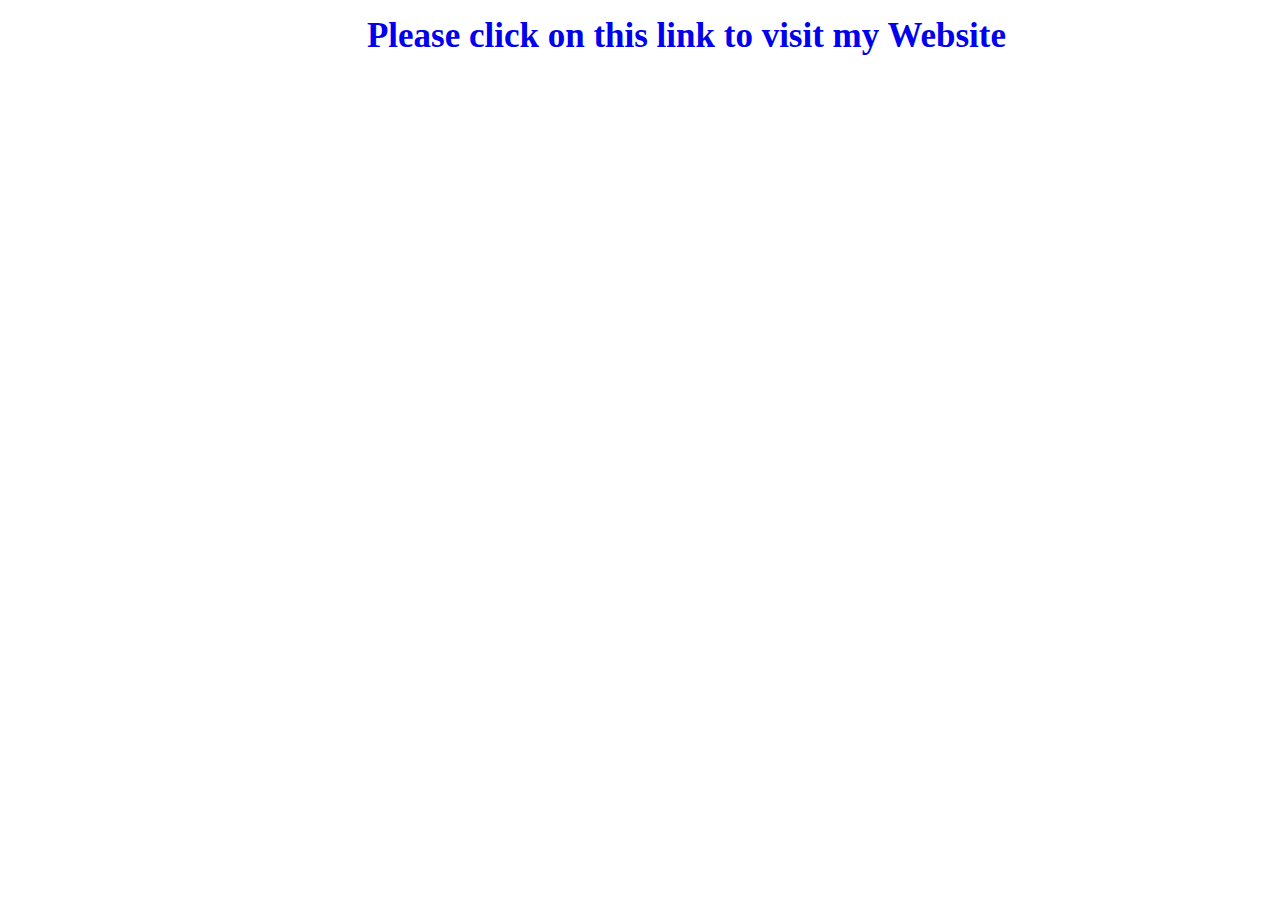
<file: index.html>
<!DOCTYPE html>
<html lang="en">
<head>
    <meta charset="UTF-8">
    <meta name="viewport" content="width=device-width, initial-scale=1.0">
    <title>Document</title>
</head>
<style>
</style>
<body>
    <p>
        <a href="ecom.html" style="padding: 3px;text-decoration: none; border: 2px solid transparent; font-size: 35px; font-weight: bold;margin-left: 28%;">Please click on this link to visit my Website</a>
    </p>
</body>
</html>
</file>
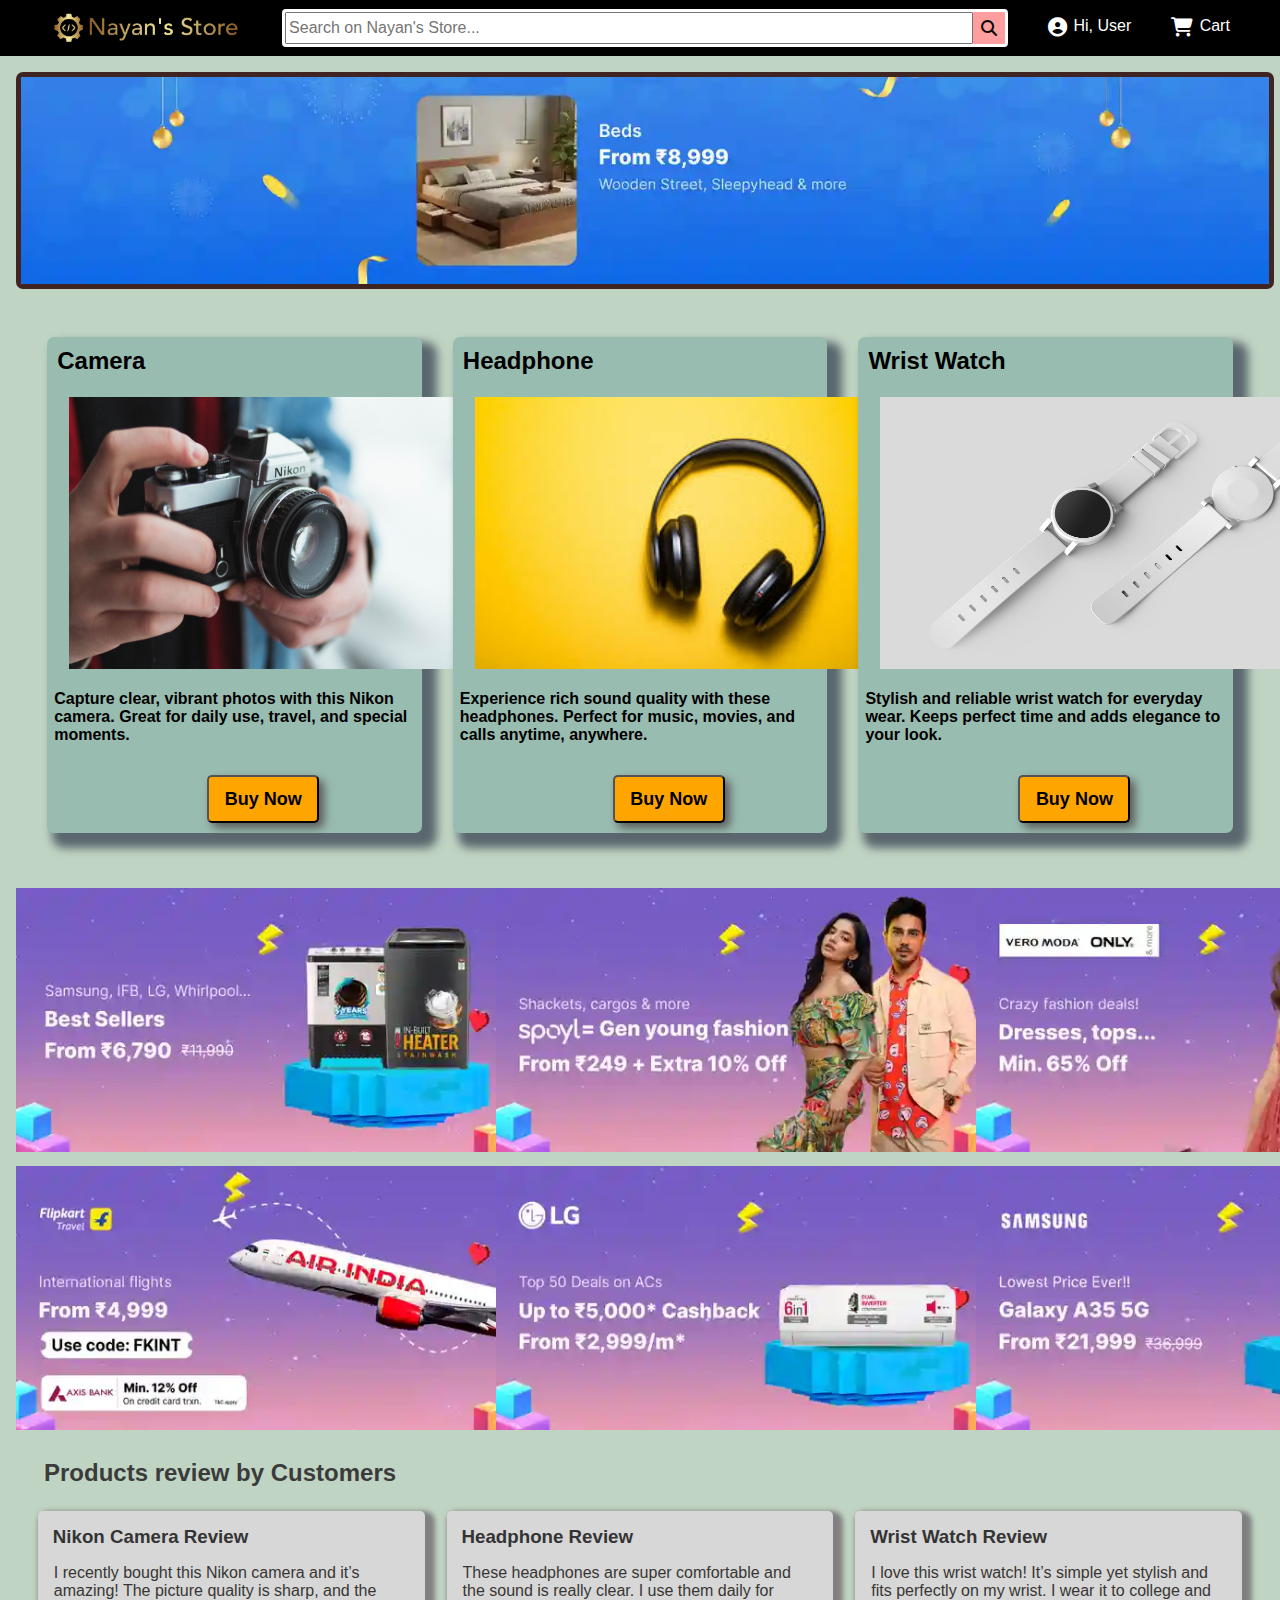
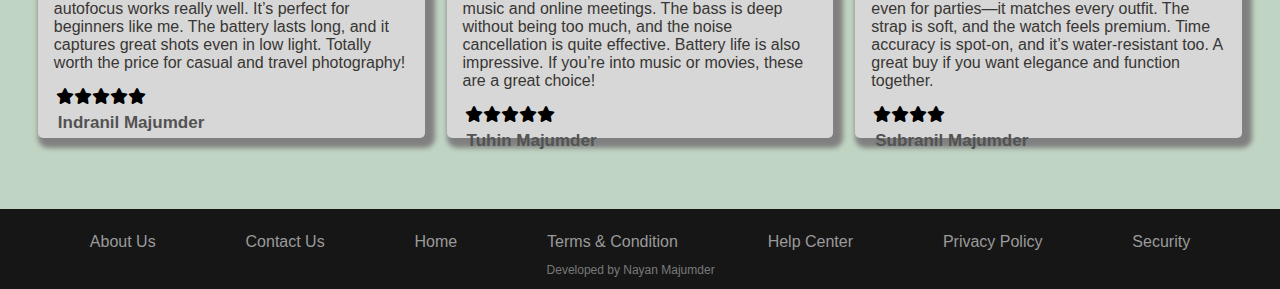
<file: ecom.html>
<!DOCTYPE html>
<html lang="en">
<head>
    <meta charset="UTF-8">
    <meta name="viewport" content="width=device-width, initial-scale=1.0">
    <title>E-commerce</title>
    <link rel="stylesheet" href="mod.css">
    <link rel="stylesheet" href="https://cdnjs.cloudflare.com/ajax/libs/font-awesome/6.7.2/css/all.min.css" integrity="sha512-Evv84Mr4kqVGRNSgIGL/F/aIDqQb7xQ2vcrdIwxfjThSH8CSR7PBEakCr51Ck+w+/U6swU2Im1vVX0SVk9ABhg==" crossorigin="anonymous" referrerpolicy="no-referrer" />
</head>
<body>
    <div class="nav-bar">
<div class="nav-logo">

</div>
<div class="nav-search">
    <input type="text" placeholder="Search on Nayan's Store..." class="srch">
    <i class="fa-solid fa-magnifying-glass" id="srch"></i>
</div>

<div class="nav-user">
    <div class="nav-usricon"><i class="fa-solid fa-circle-user"></i></div>
    <p class="user-p">Hi, User</p>
</div>

<div class="nav-cart">
    <div class="cart"><i class="fa-solid fa-cart-shopping"></i></div>
    <p class="cart-p">Cart</p>
</div>
    </div>

    <div class="fullbody">
    <div class="bdy">
    <div class="slideshow">
        <img class="slide" src="flipkart-1.webp">
        <img class="slide" src="flipkart-2.webp">
        <img class="slide" src="flipkart-3.webp">
        <img class="slide" src="flipkart-4.webp">
    </div>
</div>

<div class="prdct">
    <div class="prdct-1">
        <h2 style="padding-top: 10px; padding-left: 10px;">Camera</h2>
        <img src="p-1.jpg" style="width: 25rem; height: 17rem; padding: 22px; padding-bottom: 10px;"> 
        <p style="padding: 7px; font-weight: bold;">Capture clear, vibrant photos with this Nikon camera. Great for daily use, travel, and special moments.</p>
        <button style="background-color: orange; padding: 5px; width: 7rem; font-weight: bold;font-size: large; height: 3rem; text-align: center; cursor: pointer;">Buy Now</button>
    </div>
    <div class="prdct-1">
        <h2 style="padding-top: 10px; padding-left: 10px;">Headphone</h2>
        <img src="p-2.jpg" style="width: 25rem; height: 17rem; padding: 22px; padding-bottom: 10px;">
        <p style="padding: 7px; font-weight: bold;">Experience rich sound quality with these headphones. Perfect for music, movies, and calls anytime, anywhere.</p>
        <button style="background-color: orange; padding: 5px; width: 7rem; font-weight: bold;font-size: large; height: 3rem; text-align: center; cursor: pointer;">Buy Now</button>
    </div>
    <div class="prdct-1">
        <h2 style="padding-top: 10px; padding-left: 10px;">Wrist Watch</h2>
        <img src="p-3.jpg" style="width: 25rem; height: 17rem; padding: 22px; padding-bottom: 10px;">
        <p style="padding: 7px; font-weight: bold; ">Stylish and reliable wrist watch for everyday wear. Keeps perfect time and adds elegance to your look.</p>
        <button style="background-color: orange; padding: 5px; width: 7rem; font-weight: bold;font-size: large; height: 3rem; text-align: center; cursor: pointer;">Buy Now</button>
    </div>

</div>

<div class="imag">
    <div class="image"><img src="a1.webp" class="img1"></div>
    <div class="image"><img src="a2.webp"  class="img1"></div>
    <div class="image"><img src="a3.webp" class="img1"></div>
</div>
<div class="imag1">
    <div class="image"><img src="a4.webp" class="img1"></div>
    <div class="image"><img src="a5.webp"  class="img1"></div>
    <div class="image"><img src="a6.webp" class="img1"></div>
</div>
<div class="review">
    <h2 style="margin-top: 25px; margin-left: 28px; color: rgb(59, 59, 59);">Products review by Customers</h2>
</div>
<div class="article">
    <div class="rev-1">
<h3 style="padding: 15px; color: rgb(52, 52, 52); padding-bottom: 0;">Nikon Camera Review</h3>
<p style="padding: 1rem; color: rgb(56, 54, 51);font-size: 16px;">I recently bought this Nikon camera and it’s amazing! The picture quality is sharp, and the autofocus works really well. It’s perfect for beginners like me. The battery lasts long, and it captures great shots even in low light. Totally worth the price for casual and travel photography!</p>
<div class="star"><i class="fa-solid fa-star"></i><i class="fa-solid fa-star"></i><i class="fa-solid fa-star"></i><i class="fa-solid fa-star"></i><i class="fa-solid fa-star"></i></div>
<p style="margin-left: 20px;margin-top: 7px; font-size: 17px; font-weight: bold; color: rgb(83, 83, 83);">Indranil Majumder</p>
    </div>
    <div class="rev-1">
        <h3 style="padding: 15px; color: rgb(52, 52, 52); padding-bottom: 0;">Headphone Review</h3>
        <p style="padding: 1rem; color: rgb(56, 54, 51);font-size: 16px;">These headphones are super comfortable and the sound is really clear. I use them daily for music and online meetings. The bass is deep without being too much, and the noise cancellation is quite effective. Battery life is also impressive. If you’re into music or movies, these are a great choice!</p><div class="star"><i class="fa-solid fa-star"></i><i class="fa-solid fa-star"></i><i class="fa-solid fa-star"></i><i class="fa-solid fa-star"></i><i class="fa-solid fa-star"></i></div>
        <p style="margin-left: 20px;margin-top: 7px; font-size: 17px; font-weight: bold; color: rgb(83, 83, 83);">Tuhin Majumder</p>
    </div>
    
    <div class="rev-1">
        <h3 style="padding: 15px; color: rgb(52, 52, 52); padding-bottom: 0;">Wrist Watch Review</h3>
        <p style="padding: 1rem; color: rgb(56, 54, 51);font-size: 16px;">I love this wrist watch! It’s simple yet stylish and fits perfectly on my wrist. I wear it to college and even for parties—it matches every outfit. The strap is soft, and the watch feels premium. Time accuracy is spot-on, and it’s water-resistant too. A great buy if you want elegance and function together.</p><div class="star"><i class="fa-solid fa-star"></i><i class="fa-solid fa-star"></i><i class="fa-solid fa-star"></i><i class="fa-solid fa-star"></i></div>
        <p style="margin-left: 20px;margin-top: 7px; font-size: 17px; font-weight: bold; color: rgb(83, 83, 83);">Subranil Majumder</p>
    </div>
</div>
</div>
<div class="footer">
<div class="about">
    <a href="#">About Us</a>
    <a href="#">Contact Us</a>
    <a href="#">Home</a>
    <a href="#">Terms & Condition</a>
    <a href="#">Help Center</a>
    <a href="#">Privacy Policy</a>
    <a href="#">Security</a>
</div>
<div class="dvlp">
    <p>Developed by Nayan Majumder</p>
</div>
</div>
    <script>
var myIndex = 0;
carousel();

function carousel() {
  var i;
  var x = document.getElementsByClassName("slide");
  for (i = 0; i < x.length; i++) {
    x[i].style.display = "none";  
  }
  myIndex++;
  if (myIndex > x.length) {myIndex = 1}    
  x[myIndex-1].style.display = "block";  
  setTimeout(carousel, 5000);
}
</script>
</body>
</html>
</file>
<file: mod.css>
*{
    margin: 0;
    font-family: Arial, Helvetica, sans-serif;
}
.nav-bar{
    width: 100%;
    height: 3.5rem;
    background-color: black;
    display: flex;
    gap: 40px;
    align-items: center;
    justify-content: center;
}
.nav-logo{
    background-image: url('logo.png');
    width: 15%;
    height: 2.4rem;
    background-color: black;
    background-size: contain;
    background-repeat: no-repeat;
    background-position: center;
}
.nav-search{
    background-color: rgb(255, 158, 158);
    width: 45rem;
    height: 2rem;
    border-radius: 0.25rem;
    display: flex;
    border: 3px solid rgb(255, 255, 255);
}
.nav-search .srch{
    font-size: medium;
    width: 43rem;
}
#srch{
    color: rgb(6, 6, 6);
    width: 2rem;
    font-weight: bolder;
    justify-content: center;
    align-items: center;
    display: flex;
    border-bottom-left-radius: 3px;
    border-bottom-right-radius: 3px;
}
.nav-user{
    display: flex;
}
.nav-usricon{
    color: white;
    font-size: larger;
}
.user-p{
    margin-left: 0.4rem;
    color: white;
    font-weight:500;
}
.nav-cart{
    display: flex;
}
.cart{
       color: white;
    font-size: larger; 
}
.cart-p{
    margin-left: 0.4rem;
    color: white;
    font-weight:500;
}
.slide{
    width: 100%;
    border: 5px solid rgb(64, 36, 33);
    border-radius: 7px;
}
.fullbody{
    background-color: rgb(192, 212, 195);
    min-height: 100vh;
    padding: 1rem;
}
.prdct{
    justify-content: space-evenly;
    display: flex;
    margin-top: 3rem;

}
.prdct-1{
    width: 30%;
    height: 31rem;
    box-shadow: 10px 10px 10px 5px rgb(90, 103, 110);
    background-color: rgb(153, 188, 177);
    border-radius: 7px;
}
.prdct-1 button{
    margin-left: 10rem;
    margin-top: 1.5rem;
    border-radius: 5px;
    box-shadow: 5px 5px 10px rgb(89, 89, 89);
}
.imag{
    display: flex;
    justify-content: space-evenly;
    margin-top: 55px;
}
.img1{
    width: 30rem;
    height: 16.5rem;
    cursor: pointer;
}
.imag1{
    display: flex;
    justify-content: space-evenly;
    margin-top: 10px;
}
.article{
    display: flex;
    justify-content: space-evenly;
    margin-top: 1.5rem;
    margin-bottom: 55px;
}
.rev-1{
    width: 31%;
    height: 14.2rem;
    box-shadow: 5px 5px 5px 5px gray;
    background-color: rgb(215, 215, 215);
    border-radius: 5px;
}
.star{
    margin-left: 18px;
}
.footer{
    background-color: rgb(22, 22, 22);
    width: 100%;
    height: 5rem;
}
.about{
    display: flex;
    justify-content: space-evenly;
}
.about a{
    color: rgb(154, 154, 154);
    text-decoration: none;
    margin-top: 1.5rem;
}
.about a:hover{
    color: aliceblue;
}
.dvlp p{
    font-family: Arial, Helvetica, sans-serif;
    font-size: 12px;
    color: rgb(121, 121, 121);
    margin-top: 12px;
    margin-left: 42.7%;
}
.dvlp p:hover{
    color: aliceblue;
    
}
@media (max-width: 768px) {
    .nav-bar {
        flex-direction: column;
        gap: 10px;
        height: auto;
        padding: 10px;
    }

    .nav-search {
        width: 90%;
    }

    .prdct {
        flex-direction: column;
        align-items: center;
    }

    .prdct-1 {
        width: 90%;
        margin-bottom: 2rem;
    }

    .imag, .imag1, .article {
        flex-direction: column;
        align-items: center;
        gap: 1rem;
    }

    .img1 {
        width: 90%;
        height: auto;
    }

    .rev-1 {
        width: 90%;
    }

    .dvlp p {
        margin-left: 0;
        text-align: center;
    }

    .about {
        flex-direction: column;
        align-items: center;
        gap: 0.5rem;
    }
}
</file>
